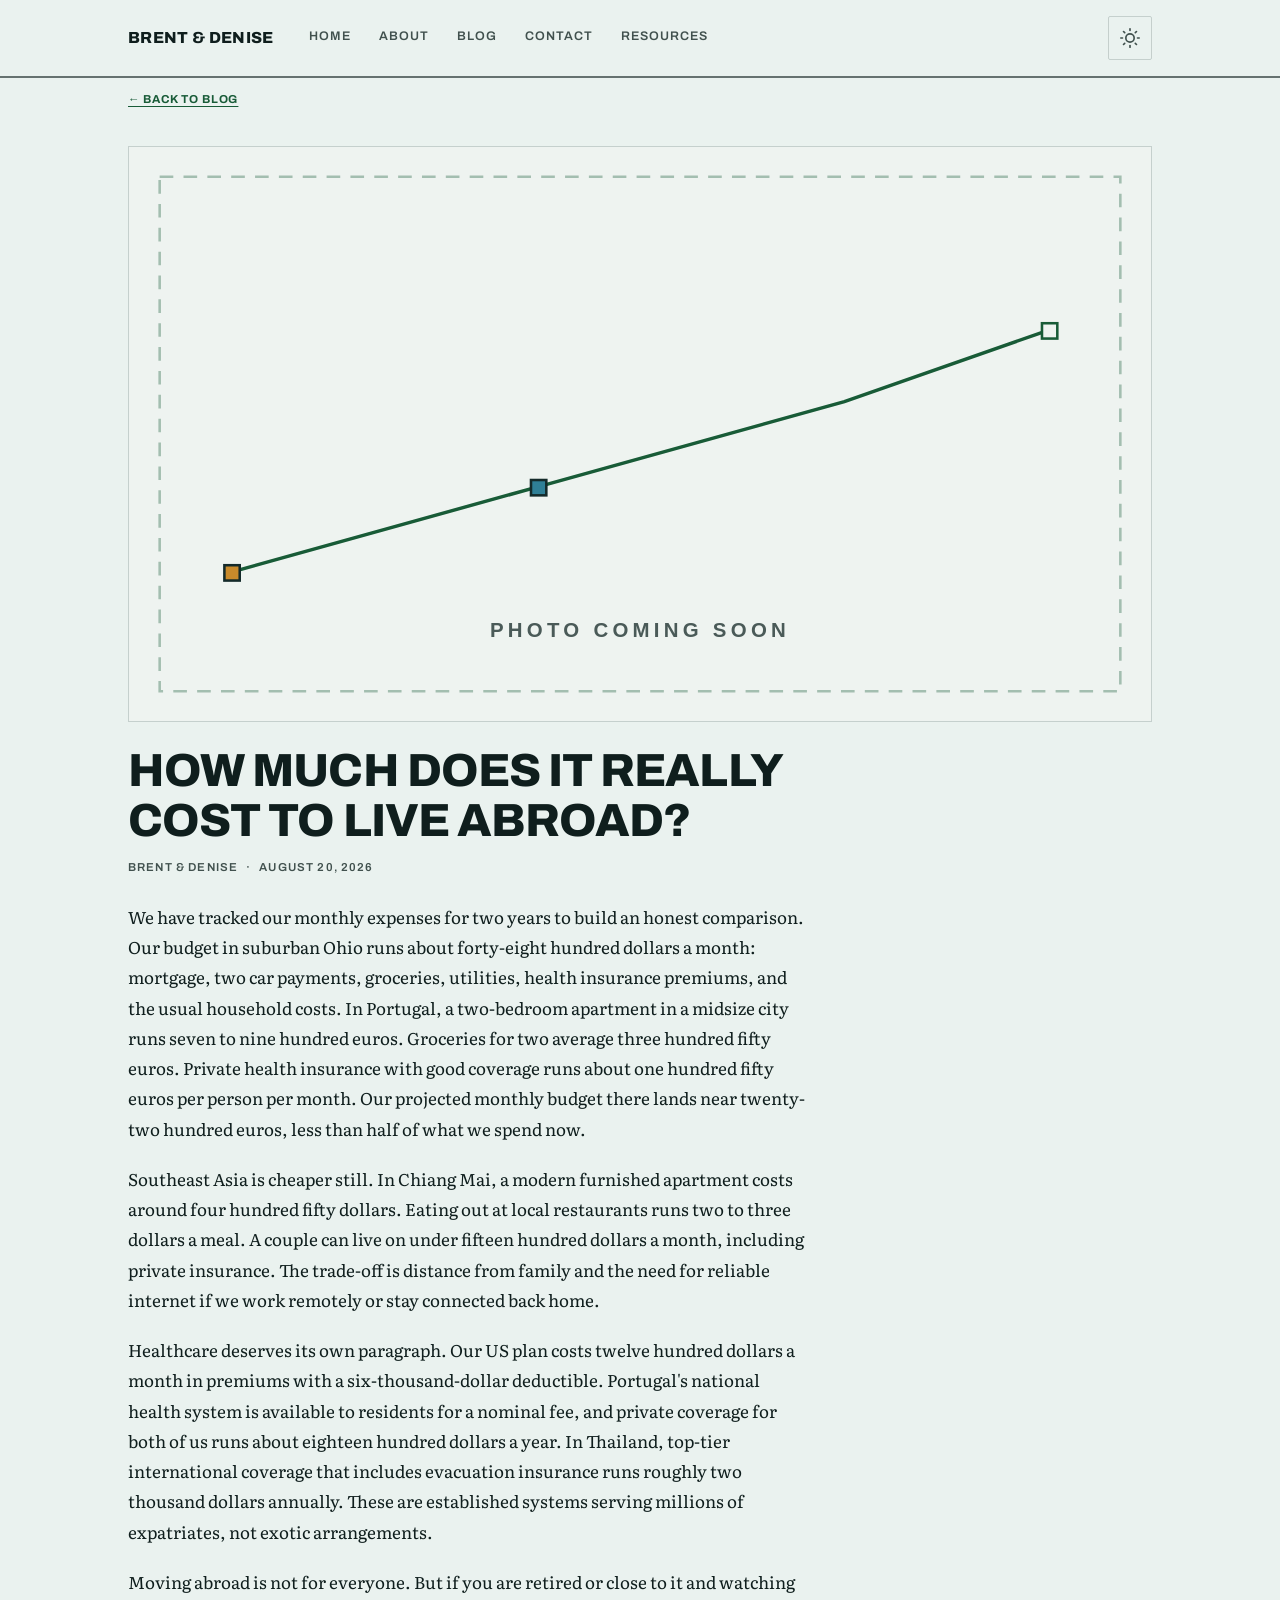
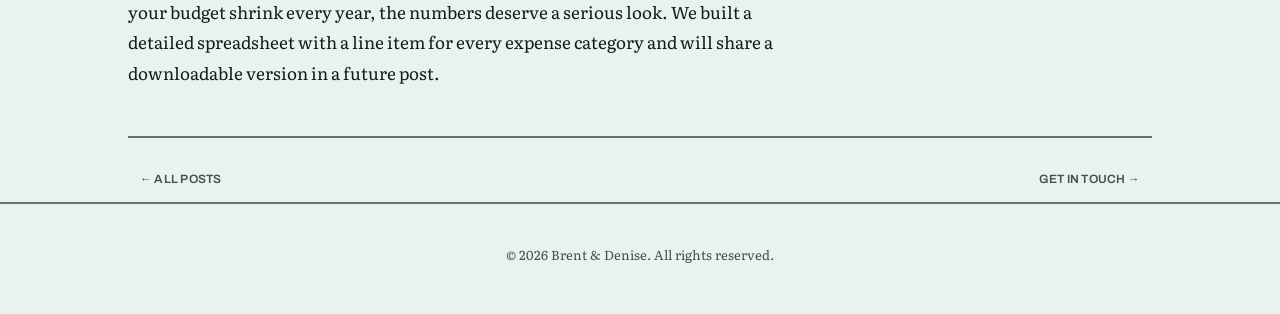
<file: post/cost-of-living-comparison/index.html>
<!DOCTYPE html>
<html lang="en">
<head>
  <meta charset="UTF-8">
  <meta name="viewport" content="width=device-width, initial-scale=1.0">
  <title>How Much Does It Really Cost to Live Abroad? &mdash; Brent &amp; Denise</title>
  <meta name="description" content="We ran the numbers on rent, groceries, utilities, healthcare and dining out. The gap between the US and our shortlisted countries is larger than we expected.">
  <link rel="canonical" href="https://brentanddenise.com/post/cost-of-living-comparison">
  <meta property="og:type" content="article">
  <meta property="og:title" content="How Much Does It Really Cost to Live Abroad?">
  <meta property="og:description" content="We ran the numbers on rent, groceries, utilities, healthcare and dining out. The gap between the US and our shortlisted countries is larger than we expected.">
  <meta property="og:url" content="https://brentanddenise.com/post/cost-of-living-comparison">
  <meta property="og:image" content="https://brentanddenise.com/assets/img/og-image.png">
  <meta property="og:image:width" content="1200">
  <meta property="og:image:height" content="630">
  <meta property="og:image:alt" content="A comparison chart showing monthly expenses in US dollars across different countries">
  <meta property="og:site_name" content="Brent &amp; Denise">
  <meta property="article:published_time" content="2026-08-20T00:00:00Z">
  <meta name="twitter:card" content="summary_large_image">
  <meta name="twitter:title" content="How Much Does It Really Cost to Live Abroad?">
  <meta name="twitter:description" content="We ran the numbers on rent, groceries, utilities, healthcare and dining out. The gap between the US and our shortlisted countries is larger than we expected.">
  <meta name="twitter:image" content="https://brentanddenise.com/assets/img/og-image.png">
  <meta name="twitter:image:alt" content="A comparison chart showing monthly expenses in US dollars across different countries">
  <link rel="alternate" type="application/atom+xml" title="Brent &amp; Denise — Retiring Abroad" href="/feed.xml">
  <link rel="icon" href="/favicon.ico" type="image/svg+xml">
  <script>
    (function () {
      var saved = (document.cookie.match(/(^| )theme=([^;]+)/) || [])[2];
      var theme = saved || (window.matchMedia('(prefers-color-scheme: dark)').matches ? 'dark' : 'light');
      document.documentElement.setAttribute('data-theme', theme);
    })();
  </script>
  <link rel="preload" href="/assets/fonts/archivo-latin.woff2" as="font" type="font/woff2" crossorigin>
  <link rel="preload" href="/assets/fonts/literata-latin.woff2" as="font" type="font/woff2" crossorigin>
  <link rel="stylesheet" href="/assets/css/style.css">
</head>
<body>
  <header>
    <div class="container">
      <a href="/#home" class="site-logo">Brent &amp; Denise</a>
      <nav aria-label="Main navigation">
        <a href="/#home">Home</a>
        <a href="/#about">About</a>
        <a href="/#blog">Blog</a>
        <a href="/#contact">Contact</a>
        <a href="/#resources">Resources</a>
      </nav>
      <button id="theme-toggle" aria-label="Toggle dark mode">
      <svg class="icon-sun" width="20" height="20" viewBox="0 0 24 24" fill="none" stroke="currentColor" stroke-width="2" stroke-linecap="round" stroke-linejoin="round"><circle cx="12" cy="12" r="5"></circle><line x1="12" y1="1" x2="12" y2="3"></line><line x1="12" y1="21" x2="12" y2="23"></line><line x1="4.22" y1="4.22" x2="5.64" y2="5.64"></line><line x1="18.36" y1="18.36" x2="19.78" y2="19.78"></line><line x1="1" y1="12" x2="3" y2="12"></line><line x1="21" y1="12" x2="23" y2="12"></line><line x1="4.22" y1="19.78" x2="5.64" y2="18.36"></line><line x1="18.36" y1="5.64" x2="19.78" y2="4.22"></line></svg>
      <svg class="icon-moon" width="20" height="20" viewBox="0 0 24 24" fill="none" stroke="currentColor" stroke-width="2" stroke-linecap="round" stroke-linejoin="round"><path d="M21 12.79A9 9 0 1 1 11.21 3 7 7 0 0 0 21 12.79z"></path></svg>
    </button>
    </div>
  </header>

  <main class="container">
    <a href="/#blog" class="post-back-link">&#8592; Back to Blog</a>

    <article class="post-full">
      <img src="/assets/img/blog/placeholder.svg" alt="A comparison chart showing monthly expenses in US dollars across different countries" width="1200" height="675">
      <h1>How Much Does It Really Cost to Live Abroad?</h1>
      <div class="post-meta">
        <span>Brent &amp; Denise</span> &middot; <time datetime="2026-08-20">August 20, 2026</time>
      </div>
      <div class="post-content">
<p>We have tracked our monthly expenses for two years to build an honest comparison. Our budget in suburban Ohio runs about forty-eight hundred dollars a month: mortgage, two car payments, groceries, utilities, health insurance premiums, and the usual household costs. In Portugal, a two-bedroom apartment in a midsize city runs seven to nine hundred euros. Groceries for two average three hundred fifty euros. Private health insurance with good coverage runs about one hundred fifty euros per person per month. Our projected monthly budget there lands near twenty-two hundred euros, less than half of what we spend now.</p>
<p>Southeast Asia is cheaper still. In Chiang Mai, a modern furnished apartment costs around four hundred fifty dollars. Eating out at local restaurants runs two to three dollars a meal. A couple can live on under fifteen hundred dollars a month, including private insurance. The trade-off is distance from family and the need for reliable internet if we work remotely or stay connected back home.</p>
<p>Healthcare deserves its own paragraph. Our US plan costs twelve hundred dollars a month in premiums with a six-thousand-dollar deductible. Portugal&#39;s national health system is available to residents for a nominal fee, and private coverage for both of us runs about eighteen hundred dollars a year. In Thailand, top-tier international coverage that includes evacuation insurance runs roughly two thousand dollars annually. These are established systems serving millions of expatriates, not exotic arrangements.</p>
<p>Moving abroad is not for everyone. But if you are retired or close to it and watching your budget shrink every year, the numbers deserve a serious look. We built a detailed spreadsheet with a line item for every expense category and will share a downloadable version in a future post.</p>
      </div>
    </article>

    <nav class="post-nav" aria-label="Post navigation">
      <a href="/#blog" class="post-nav-link">&#8592; All posts</a>
      <a href="/#contact" class="post-nav-link next">Get in touch &#8594;</a>
    </nav>
  </main>

  <footer>
    <div class="container">
      <p>&copy; 2026 Brent &amp; Denise. All rights reserved.</p>
    </div>
  </footer>
  <script>
    (function () {
      var button = document.getElementById('theme-toggle');
      if (!button) return;
      button.addEventListener('click', function () {
        var next = document.documentElement.getAttribute('data-theme') === 'dark' ? 'light' : 'dark';
        document.documentElement.setAttribute('data-theme', next);
        var expires = new Date();
        expires.setTime(expires.getTime() + 365 * 24 * 60 * 60 * 1000);
        document.cookie = 'theme=' + next + ';expires=' + expires.toUTCString() + ';path=/;SameSite=Lax';
      });
    })();
  </script>
</body>
</html>
</file>
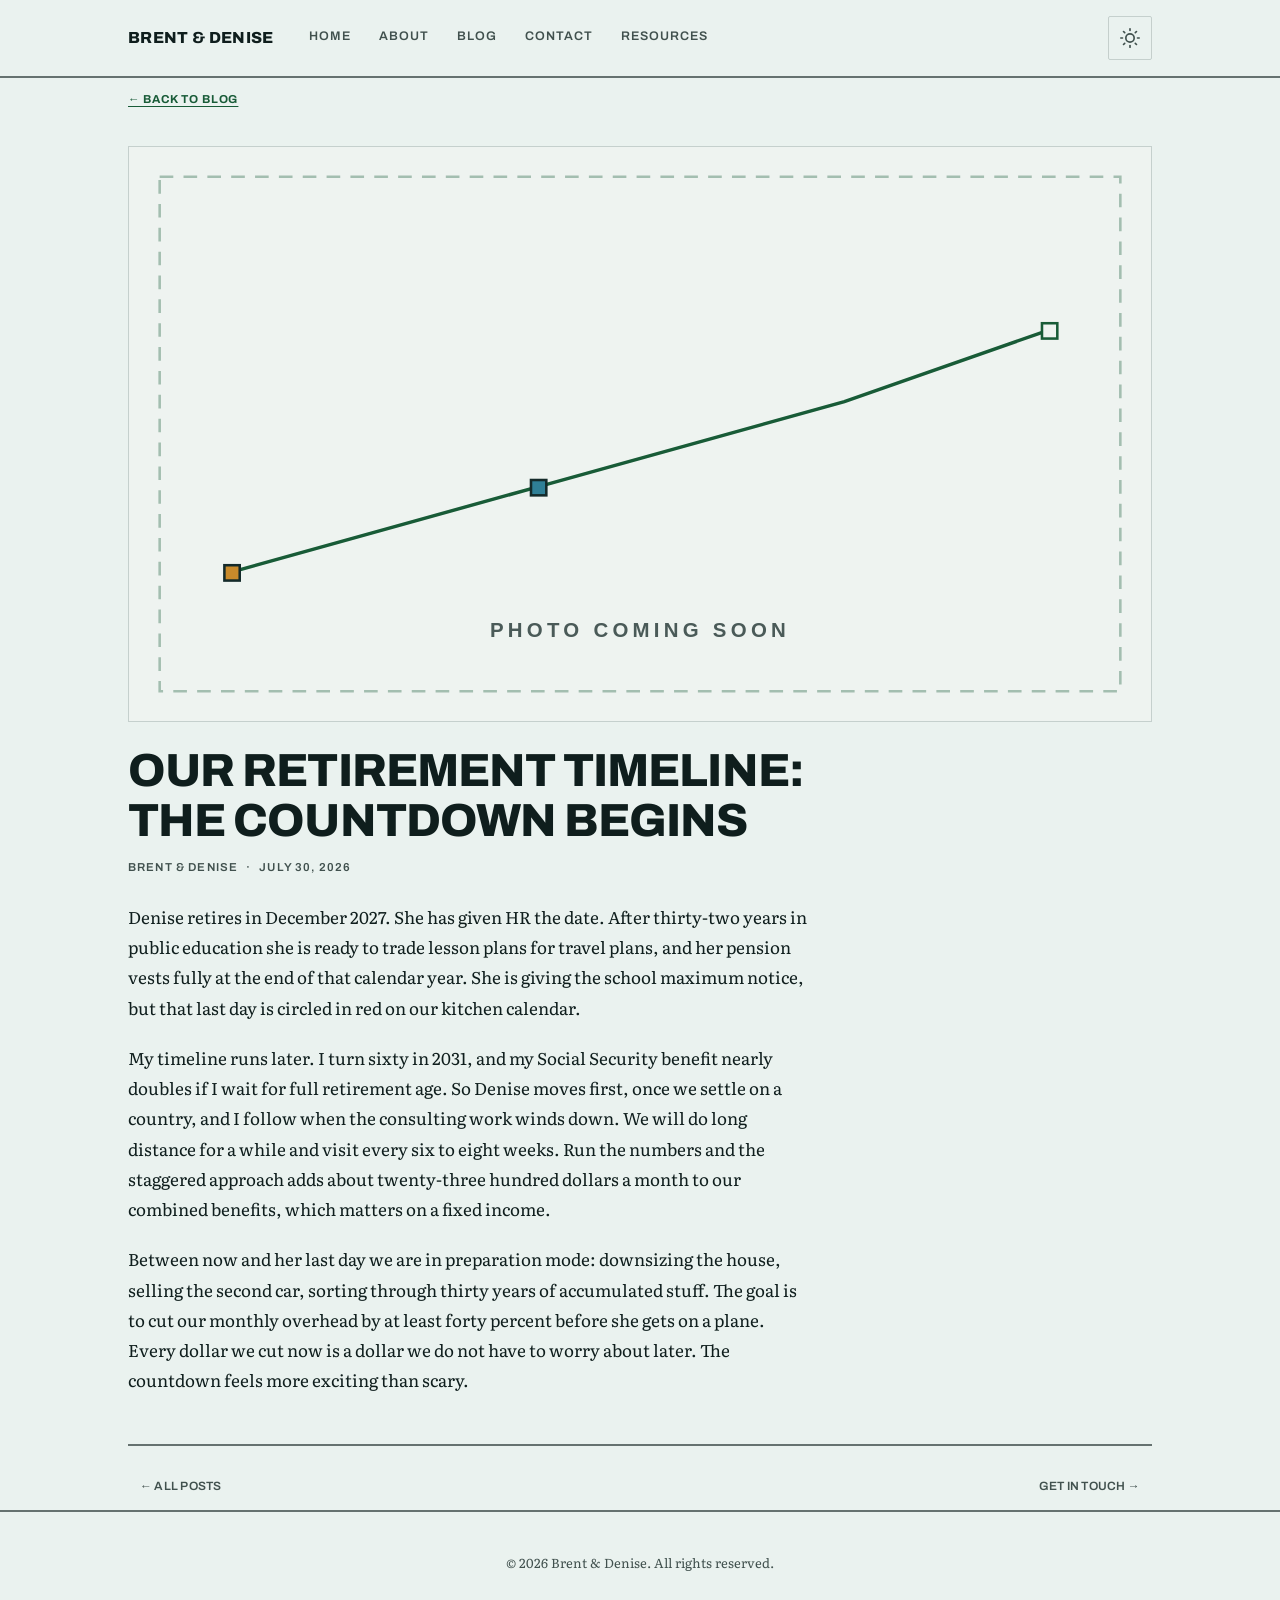
<file: post/our-retirement-timeline/index.html>
<!DOCTYPE html>
<html lang="en">
<head>
  <meta charset="UTF-8">
  <meta name="viewport" content="width=device-width, initial-scale=1.0">
  <title>Our Retirement Timeline: The Countdown Begins &mdash; Brent &amp; Denise</title>
  <meta name="description" content="Denise has a date locked in. Brent is five years behind. Here is the plan that makes two retirements work on one timeline.">
  <link rel="canonical" href="https://brentanddenise.com/post/our-retirement-timeline">
  <meta property="og:type" content="article">
  <meta property="og:title" content="Our Retirement Timeline: The Countdown Begins">
  <meta property="og:description" content="Denise has a date locked in. Brent is five years behind. Here is the plan that makes two retirements work on one timeline.">
  <meta property="og:url" content="https://brentanddenise.com/post/our-retirement-timeline">
  <meta property="og:image" content="https://brentanddenise.com/assets/img/og-image.png">
  <meta property="og:image:width" content="1200">
  <meta property="og:image:height" content="630">
  <meta property="og:image:alt" content="A calendar with dates circled and a plane icon marking December 2027">
  <meta property="og:site_name" content="Brent &amp; Denise">
  <meta property="article:published_time" content="2026-07-30T00:00:00Z">
  <meta name="twitter:card" content="summary_large_image">
  <meta name="twitter:title" content="Our Retirement Timeline: The Countdown Begins">
  <meta name="twitter:description" content="Denise has a date locked in. Brent is five years behind. Here is the plan that makes two retirements work on one timeline.">
  <meta name="twitter:image" content="https://brentanddenise.com/assets/img/og-image.png">
  <meta name="twitter:image:alt" content="A calendar with dates circled and a plane icon marking December 2027">
  <link rel="alternate" type="application/atom+xml" title="Brent &amp; Denise — Retiring Abroad" href="/feed.xml">
  <link rel="icon" href="/favicon.ico" type="image/svg+xml">
  <script>
    (function () {
      var saved = (document.cookie.match(/(^| )theme=([^;]+)/) || [])[2];
      var theme = saved || (window.matchMedia('(prefers-color-scheme: dark)').matches ? 'dark' : 'light');
      document.documentElement.setAttribute('data-theme', theme);
    })();
  </script>
  <link rel="preload" href="/assets/fonts/archivo-latin.woff2" as="font" type="font/woff2" crossorigin>
  <link rel="preload" href="/assets/fonts/literata-latin.woff2" as="font" type="font/woff2" crossorigin>
  <link rel="stylesheet" href="/assets/css/style.css">
</head>
<body>
  <header>
    <div class="container">
      <a href="/#home" class="site-logo">Brent &amp; Denise</a>
      <nav aria-label="Main navigation">
        <a href="/#home">Home</a>
        <a href="/#about">About</a>
        <a href="/#blog">Blog</a>
        <a href="/#contact">Contact</a>
        <a href="/#resources">Resources</a>
      </nav>
      <button id="theme-toggle" aria-label="Toggle dark mode">
      <svg class="icon-sun" width="20" height="20" viewBox="0 0 24 24" fill="none" stroke="currentColor" stroke-width="2" stroke-linecap="round" stroke-linejoin="round"><circle cx="12" cy="12" r="5"></circle><line x1="12" y1="1" x2="12" y2="3"></line><line x1="12" y1="21" x2="12" y2="23"></line><line x1="4.22" y1="4.22" x2="5.64" y2="5.64"></line><line x1="18.36" y1="18.36" x2="19.78" y2="19.78"></line><line x1="1" y1="12" x2="3" y2="12"></line><line x1="21" y1="12" x2="23" y2="12"></line><line x1="4.22" y1="19.78" x2="5.64" y2="18.36"></line><line x1="18.36" y1="5.64" x2="19.78" y2="4.22"></line></svg>
      <svg class="icon-moon" width="20" height="20" viewBox="0 0 24 24" fill="none" stroke="currentColor" stroke-width="2" stroke-linecap="round" stroke-linejoin="round"><path d="M21 12.79A9 9 0 1 1 11.21 3 7 7 0 0 0 21 12.79z"></path></svg>
    </button>
    </div>
  </header>

  <main class="container">
    <a href="/#blog" class="post-back-link">&#8592; Back to Blog</a>

    <article class="post-full">
      <img src="/assets/img/blog/placeholder.svg" alt="A calendar with dates circled and a plane icon marking December 2027" width="1200" height="675">
      <h1>Our Retirement Timeline: The Countdown Begins</h1>
      <div class="post-meta">
        <span>Brent &amp; Denise</span> &middot; <time datetime="2026-07-30">July 30, 2026</time>
      </div>
      <div class="post-content">
<p>Denise retires in December 2027. She has given HR the date. After thirty-two years in public education she is ready to trade lesson plans for travel plans, and her pension vests fully at the end of that calendar year. She is giving the school maximum notice, but that last day is circled in red on our kitchen calendar.</p>
<p>My timeline runs later. I turn sixty in 2031, and my Social Security benefit nearly doubles if I wait for full retirement age. So Denise moves first, once we settle on a country, and I follow when the consulting work winds down. We will do long distance for a while and visit every six to eight weeks. Run the numbers and the staggered approach adds about twenty-three hundred dollars a month to our combined benefits, which matters on a fixed income.</p>
<p>Between now and her last day we are in preparation mode: downsizing the house, selling the second car, sorting through thirty years of accumulated stuff. The goal is to cut our monthly overhead by at least forty percent before she gets on a plane. Every dollar we cut now is a dollar we do not have to worry about later. The countdown feels more exciting than scary.</p>
      </div>
    </article>

    <nav class="post-nav" aria-label="Post navigation">
      <a href="/#blog" class="post-nav-link">&#8592; All posts</a>
      <a href="/#contact" class="post-nav-link next">Get in touch &#8594;</a>
    </nav>
  </main>

  <footer>
    <div class="container">
      <p>&copy; 2026 Brent &amp; Denise. All rights reserved.</p>
    </div>
  </footer>
  <script>
    (function () {
      var button = document.getElementById('theme-toggle');
      if (!button) return;
      button.addEventListener('click', function () {
        var next = document.documentElement.getAttribute('data-theme') === 'dark' ? 'light' : 'dark';
        document.documentElement.setAttribute('data-theme', next);
        var expires = new Date();
        expires.setTime(expires.getTime() + 365 * 24 * 60 * 60 * 1000);
        document.cookie = 'theme=' + next + ';expires=' + expires.toUTCString() + ';path=/;SameSite=Lax';
      });
    })();
  </script>
</body>
</html>
</file>
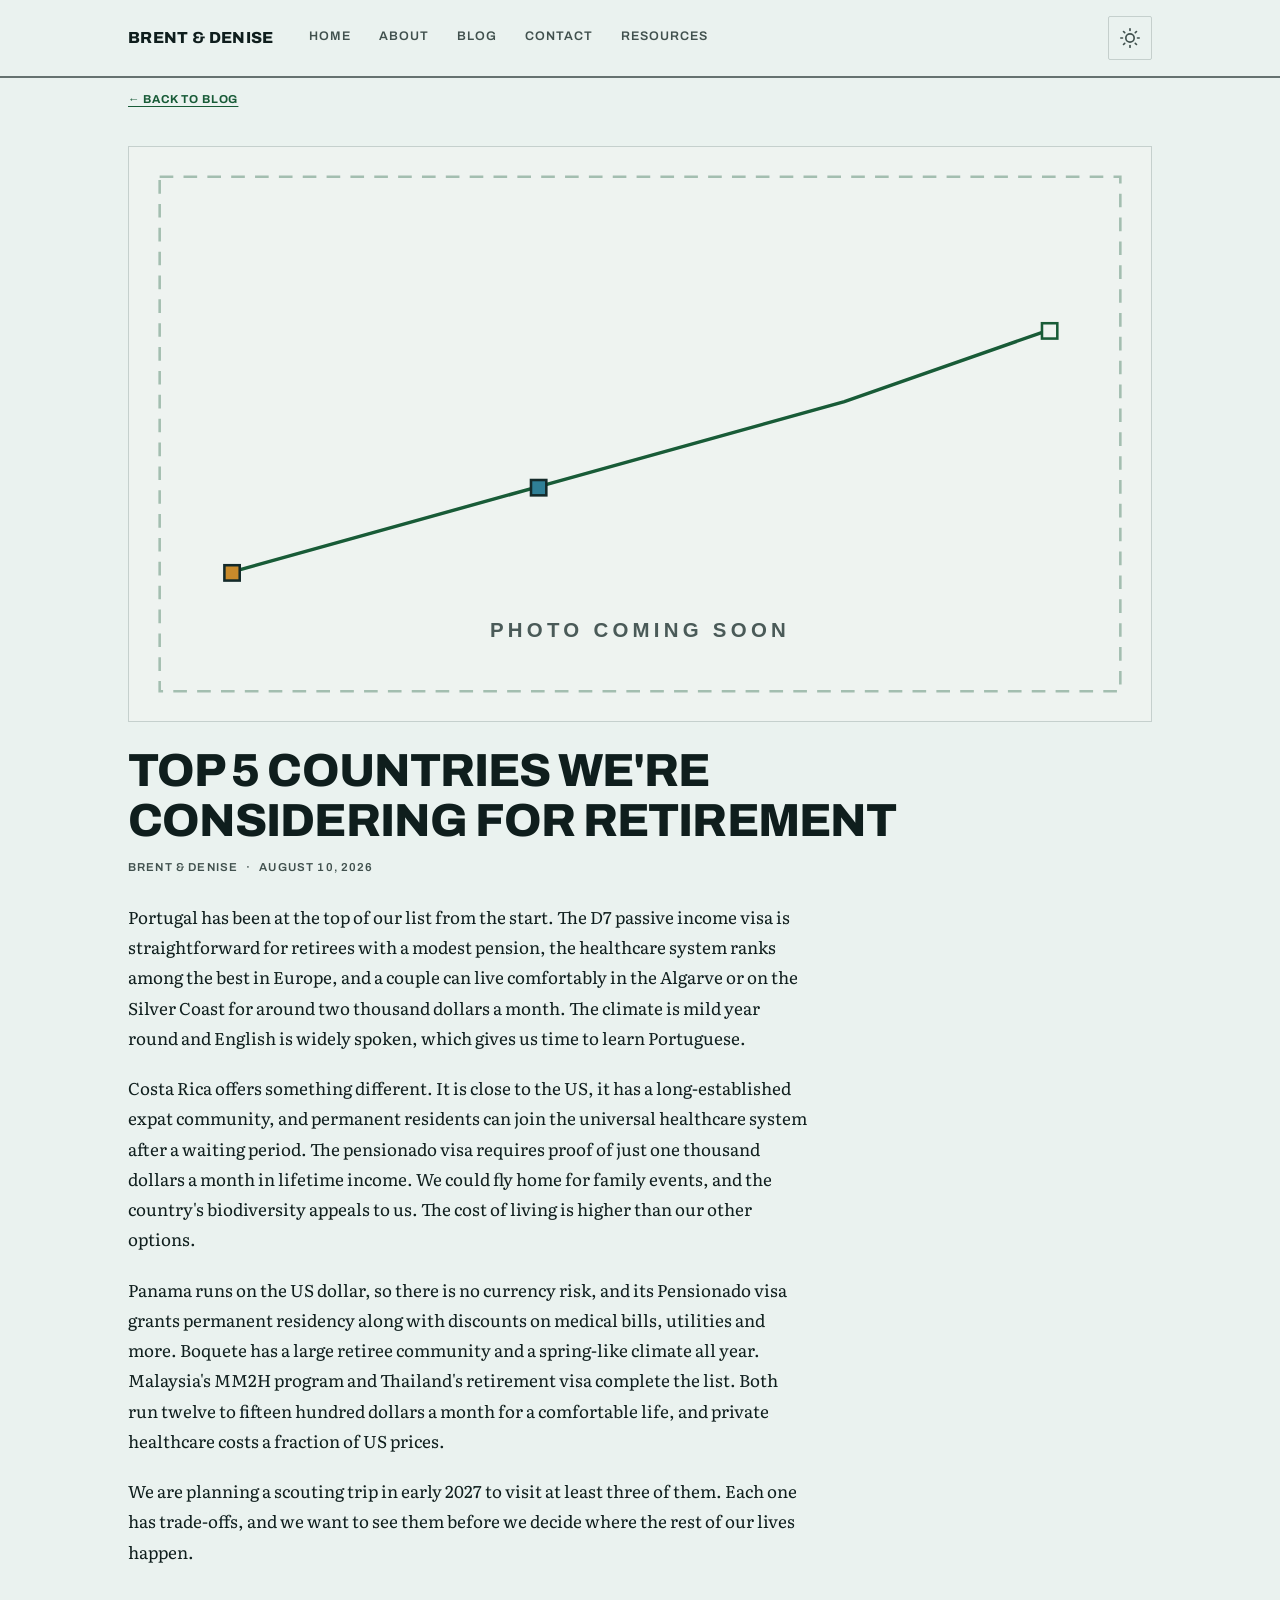
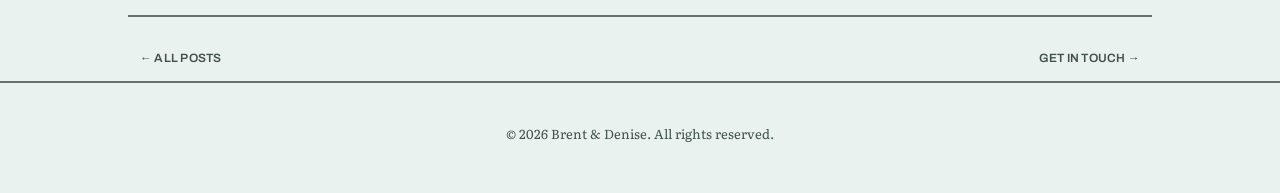
<file: post/top-5-countries-retirement/index.html>
<!DOCTYPE html>
<html lang="en">
<head>
  <meta charset="UTF-8">
  <meta name="viewport" content="width=device-width, initial-scale=1.0">
  <title>Top 5 Countries We&#39;re Considering for Retirement &mdash; Brent &amp; Denise</title>
  <meta name="description" content="Five countries check our boxes: affordable healthcare, a reasonable cost of living, safety, and a visa path built for retirees. Here is the shortlist and what each one costs.">
  <link rel="canonical" href="https://brentanddenise.com/post/top-5-countries-retirement">
  <meta property="og:type" content="article">
  <meta property="og:title" content="Top 5 Countries We&#39;re Considering for Retirement">
  <meta property="og:description" content="Five countries check our boxes: affordable healthcare, a reasonable cost of living, safety, and a visa path built for retirees. Here is the shortlist and what each one costs.">
  <meta property="og:url" content="https://brentanddenise.com/post/top-5-countries-retirement">
  <meta property="og:image" content="https://brentanddenise.com/assets/img/og-image.png">
  <meta property="og:image:width" content="1200">
  <meta property="og:image:height" content="630">
  <meta property="og:image:alt" content="A world map with five highlighted regions: Western Europe, Central America, Southeast Asia, and Southern Europe">
  <meta property="og:site_name" content="Brent &amp; Denise">
  <meta property="article:published_time" content="2026-08-10T00:00:00Z">
  <meta name="twitter:card" content="summary_large_image">
  <meta name="twitter:title" content="Top 5 Countries We&#39;re Considering for Retirement">
  <meta name="twitter:description" content="Five countries check our boxes: affordable healthcare, a reasonable cost of living, safety, and a visa path built for retirees. Here is the shortlist and what each one costs.">
  <meta name="twitter:image" content="https://brentanddenise.com/assets/img/og-image.png">
  <meta name="twitter:image:alt" content="A world map with five highlighted regions: Western Europe, Central America, Southeast Asia, and Southern Europe">
  <link rel="alternate" type="application/atom+xml" title="Brent &amp; Denise — Retiring Abroad" href="/feed.xml">
  <link rel="icon" href="/favicon.ico" type="image/svg+xml">
  <script>
    (function () {
      var saved = (document.cookie.match(/(^| )theme=([^;]+)/) || [])[2];
      var theme = saved || (window.matchMedia('(prefers-color-scheme: dark)').matches ? 'dark' : 'light');
      document.documentElement.setAttribute('data-theme', theme);
    })();
  </script>
  <link rel="preload" href="/assets/fonts/archivo-latin.woff2" as="font" type="font/woff2" crossorigin>
  <link rel="preload" href="/assets/fonts/literata-latin.woff2" as="font" type="font/woff2" crossorigin>
  <link rel="stylesheet" href="/assets/css/style.css">
</head>
<body>
  <header>
    <div class="container">
      <a href="/#home" class="site-logo">Brent &amp; Denise</a>
      <nav aria-label="Main navigation">
        <a href="/#home">Home</a>
        <a href="/#about">About</a>
        <a href="/#blog">Blog</a>
        <a href="/#contact">Contact</a>
        <a href="/#resources">Resources</a>
      </nav>
      <button id="theme-toggle" aria-label="Toggle dark mode">
      <svg class="icon-sun" width="20" height="20" viewBox="0 0 24 24" fill="none" stroke="currentColor" stroke-width="2" stroke-linecap="round" stroke-linejoin="round"><circle cx="12" cy="12" r="5"></circle><line x1="12" y1="1" x2="12" y2="3"></line><line x1="12" y1="21" x2="12" y2="23"></line><line x1="4.22" y1="4.22" x2="5.64" y2="5.64"></line><line x1="18.36" y1="18.36" x2="19.78" y2="19.78"></line><line x1="1" y1="12" x2="3" y2="12"></line><line x1="21" y1="12" x2="23" y2="12"></line><line x1="4.22" y1="19.78" x2="5.64" y2="18.36"></line><line x1="18.36" y1="5.64" x2="19.78" y2="4.22"></line></svg>
      <svg class="icon-moon" width="20" height="20" viewBox="0 0 24 24" fill="none" stroke="currentColor" stroke-width="2" stroke-linecap="round" stroke-linejoin="round"><path d="M21 12.79A9 9 0 1 1 11.21 3 7 7 0 0 0 21 12.79z"></path></svg>
    </button>
    </div>
  </header>

  <main class="container">
    <a href="/#blog" class="post-back-link">&#8592; Back to Blog</a>

    <article class="post-full">
      <img src="/assets/img/blog/placeholder.svg" alt="A world map with five highlighted regions: Western Europe, Central America, Southeast Asia, and Southern Europe" width="1200" height="675">
      <h1>Top 5 Countries We&#39;re Considering for Retirement</h1>
      <div class="post-meta">
        <span>Brent &amp; Denise</span> &middot; <time datetime="2026-08-10">August 10, 2026</time>
      </div>
      <div class="post-content">
<p>Portugal has been at the top of our list from the start. The D7 passive income visa is straightforward for retirees with a modest pension, the healthcare system ranks among the best in Europe, and a couple can live comfortably in the Algarve or on the Silver Coast for around two thousand dollars a month. The climate is mild year round and English is widely spoken, which gives us time to learn Portuguese.</p>
<p>Costa Rica offers something different. It is close to the US, it has a long-established expat community, and permanent residents can join the universal healthcare system after a waiting period. The pensionado visa requires proof of just one thousand dollars a month in lifetime income. We could fly home for family events, and the country&#39;s biodiversity appeals to us. The cost of living is higher than our other options.</p>
<p>Panama runs on the US dollar, so there is no currency risk, and its Pensionado visa grants permanent residency along with discounts on medical bills, utilities and more. Boquete has a large retiree community and a spring-like climate all year. Malaysia&#39;s MM2H program and Thailand&#39;s retirement visa complete the list. Both run twelve to fifteen hundred dollars a month for a comfortable life, and private healthcare costs a fraction of US prices.</p>
<p>We are planning a scouting trip in early 2027 to visit at least three of them. Each one has trade-offs, and we want to see them before we decide where the rest of our lives happen.</p>
      </div>
    </article>

    <nav class="post-nav" aria-label="Post navigation">
      <a href="/#blog" class="post-nav-link">&#8592; All posts</a>
      <a href="/#contact" class="post-nav-link next">Get in touch &#8594;</a>
    </nav>
  </main>

  <footer>
    <div class="container">
      <p>&copy; 2026 Brent &amp; Denise. All rights reserved.</p>
    </div>
  </footer>
  <script>
    (function () {
      var button = document.getElementById('theme-toggle');
      if (!button) return;
      button.addEventListener('click', function () {
        var next = document.documentElement.getAttribute('data-theme') === 'dark' ? 'light' : 'dark';
        document.documentElement.setAttribute('data-theme', next);
        var expires = new Date();
        expires.setTime(expires.getTime() + 365 * 24 * 60 * 60 * 1000);
        document.cookie = 'theme=' + next + ';expires=' + expires.toUTCString() + ';path=/;SameSite=Lax';
      });
    })();
  </script>
</body>
</html>
</file>
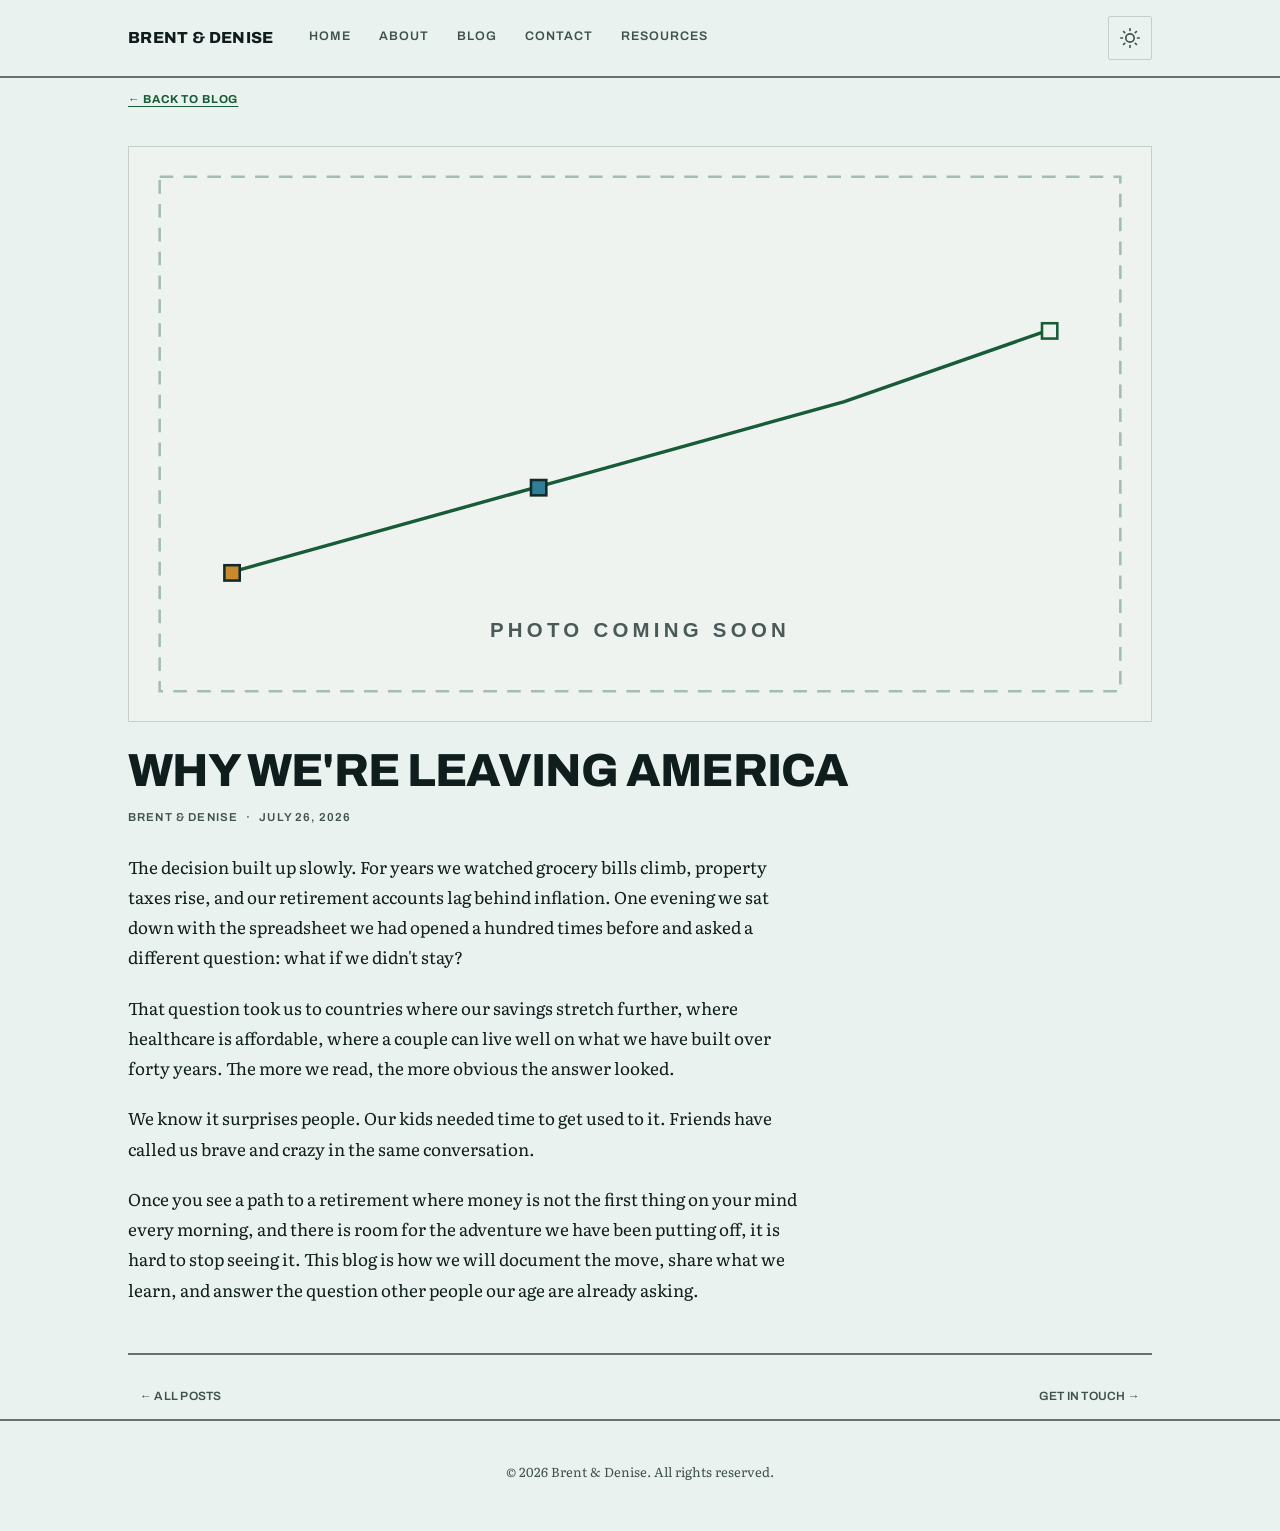
<file: post/why-we-are-leaving-america/index.html>
<!DOCTYPE html>
<html lang="en">
<head>
  <meta charset="UTF-8">
  <meta name="viewport" content="width=device-width, initial-scale=1.0">
  <title>Why We&#39;re Leaving America &mdash; Brent &amp; Denise</title>
  <meta name="description" content="We spent years watching our savings buy less each year. Here is the evening we finally asked whether we had to stay, and what we decided.">
  <link rel="canonical" href="https://brentanddenise.com/post/why-we-are-leaving-america">
  <meta property="og:type" content="article">
  <meta property="og:title" content="Why We&#39;re Leaving America">
  <meta property="og:description" content="We spent years watching our savings buy less each year. Here is the evening we finally asked whether we had to stay, and what we decided.">
  <meta property="og:url" content="https://brentanddenise.com/post/why-we-are-leaving-america">
  <meta property="og:image" content="https://brentanddenise.com/assets/img/og-image.png">
  <meta property="og:image:width" content="1200">
  <meta property="og:image:height" content="630">
  <meta property="og:image:alt" content="A map showing the US and potential destination countries with pins marking Costa Rica, Portugal, and Thailand">
  <meta property="og:site_name" content="Brent &amp; Denise">
  <meta property="article:published_time" content="2026-07-26T00:00:00Z">
  <meta name="twitter:card" content="summary_large_image">
  <meta name="twitter:title" content="Why We&#39;re Leaving America">
  <meta name="twitter:description" content="We spent years watching our savings buy less each year. Here is the evening we finally asked whether we had to stay, and what we decided.">
  <meta name="twitter:image" content="https://brentanddenise.com/assets/img/og-image.png">
  <meta name="twitter:image:alt" content="A map showing the US and potential destination countries with pins marking Costa Rica, Portugal, and Thailand">
  <link rel="alternate" type="application/atom+xml" title="Brent &amp; Denise — Retiring Abroad" href="/feed.xml">
  <link rel="icon" href="/favicon.ico" type="image/svg+xml">
  <script>
    (function () {
      var saved = (document.cookie.match(/(^| )theme=([^;]+)/) || [])[2];
      var theme = saved || (window.matchMedia('(prefers-color-scheme: dark)').matches ? 'dark' : 'light');
      document.documentElement.setAttribute('data-theme', theme);
    })();
  </script>
  <link rel="preload" href="/assets/fonts/archivo-latin.woff2" as="font" type="font/woff2" crossorigin>
  <link rel="preload" href="/assets/fonts/literata-latin.woff2" as="font" type="font/woff2" crossorigin>
  <link rel="stylesheet" href="/assets/css/style.css">
</head>
<body>
  <header>
    <div class="container">
      <a href="/#home" class="site-logo">Brent &amp; Denise</a>
      <nav aria-label="Main navigation">
        <a href="/#home">Home</a>
        <a href="/#about">About</a>
        <a href="/#blog">Blog</a>
        <a href="/#contact">Contact</a>
        <a href="/#resources">Resources</a>
      </nav>
      <button id="theme-toggle" aria-label="Toggle dark mode">
      <svg class="icon-sun" width="20" height="20" viewBox="0 0 24 24" fill="none" stroke="currentColor" stroke-width="2" stroke-linecap="round" stroke-linejoin="round"><circle cx="12" cy="12" r="5"></circle><line x1="12" y1="1" x2="12" y2="3"></line><line x1="12" y1="21" x2="12" y2="23"></line><line x1="4.22" y1="4.22" x2="5.64" y2="5.64"></line><line x1="18.36" y1="18.36" x2="19.78" y2="19.78"></line><line x1="1" y1="12" x2="3" y2="12"></line><line x1="21" y1="12" x2="23" y2="12"></line><line x1="4.22" y1="19.78" x2="5.64" y2="18.36"></line><line x1="18.36" y1="5.64" x2="19.78" y2="4.22"></line></svg>
      <svg class="icon-moon" width="20" height="20" viewBox="0 0 24 24" fill="none" stroke="currentColor" stroke-width="2" stroke-linecap="round" stroke-linejoin="round"><path d="M21 12.79A9 9 0 1 1 11.21 3 7 7 0 0 0 21 12.79z"></path></svg>
    </button>
    </div>
  </header>

  <main class="container">
    <a href="/#blog" class="post-back-link">&#8592; Back to Blog</a>

    <article class="post-full">
      <img src="/assets/img/blog/placeholder.svg" alt="A map showing the US and potential destination countries with pins marking Costa Rica, Portugal, and Thailand" width="1200" height="675">
      <h1>Why We&#39;re Leaving America</h1>
      <div class="post-meta">
        <span>Brent &amp; Denise</span> &middot; <time datetime="2026-07-26">July 26, 2026</time>
      </div>
      <div class="post-content">
<p>The decision built up slowly. For years we watched grocery bills climb, property taxes rise, and our retirement accounts lag behind inflation. One evening we sat down with the spreadsheet we had opened a hundred times before and asked a different question: what if we didn&#39;t stay?</p>
<p>That question took us to countries where our savings stretch further, where healthcare is affordable, where a couple can live well on what we have built over forty years. The more we read, the more obvious the answer looked.</p>
<p>We know it surprises people. Our kids needed time to get used to it. Friends have called us brave and crazy in the same conversation.</p>
<p>Once you see a path to a retirement where money is not the first thing on your mind every morning, and there is room for the adventure we have been putting off, it is hard to stop seeing it. This blog is how we will document the move, share what we learn, and answer the question other people our age are already asking.</p>
      </div>
    </article>

    <nav class="post-nav" aria-label="Post navigation">
      <a href="/#blog" class="post-nav-link">&#8592; All posts</a>
      <a href="/#contact" class="post-nav-link next">Get in touch &#8594;</a>
    </nav>
  </main>

  <footer>
    <div class="container">
      <p>&copy; 2026 Brent &amp; Denise. All rights reserved.</p>
    </div>
  </footer>
  <script>
    (function () {
      var button = document.getElementById('theme-toggle');
      if (!button) return;
      button.addEventListener('click', function () {
        var next = document.documentElement.getAttribute('data-theme') === 'dark' ? 'light' : 'dark';
        document.documentElement.setAttribute('data-theme', next);
        var expires = new Date();
        expires.setTime(expires.getTime() + 365 * 24 * 60 * 60 * 1000);
        document.cookie = 'theme=' + next + ';expires=' + expires.toUTCString() + ';path=/;SameSite=Lax';
      });
    })();
  </script>
</body>
</html>
</file>
<file: assets/css/style.css>
/* ==========================================================================
   Brent & Denise — Retiring Abroad
   Field-guide system: cool mist ground, canopy green accent, expedition caps,
   reading serif. One stylesheet, no inline page styles.
   ========================================================================== */

@font-face {
  font-family: "Archivo";
  src: url("/assets/fonts/archivo-latin.woff2") format("woff2");
  font-weight: 400 900;
  font-style: normal;
  font-display: swap;
}

@font-face {
  font-family: "Literata";
  src: url("/assets/fonts/literata-latin.woff2") format("woff2");
  font-weight: 300 700;
  font-style: normal;
  font-display: swap;
}

*,
*::before,
*::after {
  box-sizing: border-box;
}

:root {
  --color-bg: oklch(0.955 0.010 170);
  --color-surface: oklch(0.988 0.004 170);
  --color-surface-alt: oklch(0.972 0.008 170);
  --color-text: oklch(0.22 0.02 190);
  --color-text-secondary: oklch(0.42 0.02 185);
  --color-accent: oklch(0.42 0.09 155);
  --color-accent-strong: oklch(0.32 0.08 155);
  --color-reef: oklch(0.55 0.10 210);
  --color-sun: oklch(0.72 0.13 75);
  --color-border: oklch(0.55 0.02 185 / 0.28);
  --color-border-strong: oklch(0.22 0.02 190 / 0.6);
  --color-focus-ring: oklch(0.42 0.09 155 / 0.5);

  --font-display: "Archivo", "Helvetica Neue", Arial, sans-serif;
  --font-body: "Literata", Georgia, "Times New Roman", serif;
  --font-label: "Archivo", "Helvetica Neue", Arial, sans-serif;

  --text-xs: 0.75rem;
  --text-sm: 0.8125rem;
  --text-base: clamp(1rem, 0.96rem + 0.2vw, 1.0625rem);
  --text-lg: clamp(1.125rem, 1.05rem + 0.35vw, 1.25rem);
  --text-xl: clamp(1.375rem, 1.2rem + 0.7vw, 1.75rem);
  --text-display: clamp(2.25rem, 1.5rem + 3.4vw, 3.6rem);

  --space-1: 4px;
  --space-2: 8px;
  --space-3: 12px;
  --space-4: 16px;
  --space-5: 20px;
  --space-6: 24px;
  --space-7: 28px;
  --space-8: 32px;
  --space-10: 40px;
  --space-12: 48px;
  --space-14: 56px;
  --space-16: 64px;
  --space-20: 80px;
  --space-24: 96px;

  --rule: 1px;
  --radius-sm: 2px;
  --radius-md: 4px;
}

[data-theme="dark"] {
  --color-bg: oklch(0.17 0.012 190);
  --color-surface: oklch(0.22 0.015 190);
  --color-surface-alt: oklch(0.25 0.016 190);
  --color-text: oklch(0.94 0.008 160);
  --color-text-secondary: oklch(0.70 0.015 180);
  --color-accent: oklch(0.78 0.12 155);
  --color-accent-strong: oklch(0.86 0.12 155);
  --color-reef: oklch(0.72 0.10 210);
  --color-sun: oklch(0.82 0.12 80);
  --color-border: oklch(0.80 0.02 180 / 0.24);
  --color-border-strong: oklch(0.94 0.008 160 / 0.55);
  --color-focus-ring: oklch(0.78 0.12 155 / 0.55);
}

html {
  -webkit-text-size-adjust: 100%;
  text-size-adjust: 100%;
  scrollbar-color: var(--color-border-strong) var(--color-bg);
}

body {
  margin: 0;
  padding: 0;
  background-color: var(--color-bg);
  color: var(--color-text);
  font-family: var(--font-body);
  font-size: var(--text-base);
  line-height: 1.7;
  transition: color 200ms ease, background-color 200ms ease;
}

::selection {
  background: var(--color-accent);
  color: var(--color-bg);
}

:focus-visible {
  outline: 2px solid var(--color-focus-ring);
  outline-offset: 2px;
}

[hidden] {
  display: none !important;
}

img {
  display: block;
  max-width: 100%;
  height: auto;
}

a {
  color: var(--color-accent);
  text-decoration: underline;
  text-decoration-thickness: 1px;
  text-underline-offset: 3px;
}

/* Hover treatment is scoped to reading links. A global a:hover color would
   also recolor filled buttons whose text sits on the accent fill. */
a:hover {
  text-decoration-thickness: 2px;
}

.post-content a:hover,
.resource-list a:hover,
.instagram-link:hover,
.post-back-link:hover {
  color: var(--color-accent-strong);
}

h1,
h2,
h3,
h4,
h5,
h6 {
  margin: 0 0 var(--space-4);
  color: var(--color-text);
  font-family: var(--font-display);
  font-weight: 800;
  line-height: 1.08;
  letter-spacing: -0.015em;
  text-wrap: balance;
}

h1 {
  font-size: var(--text-display);
  text-transform: uppercase;
  letter-spacing: -0.02em;
}

h2 {
  font-size: var(--text-xl);
}

h3 {
  font-size: var(--text-lg);
  font-weight: 700;
}

h4 {
  font-size: var(--text-base);
  font-weight: 700;
}

p {
  margin: 0 0 var(--space-4);
}

.container {
  width: 100%;
  max-width: 1120px;
  margin: 0 auto;
  padding-left: var(--space-5);
  padding-right: var(--space-5);
}

.sr-only {
  position: absolute;
  width: 1px;
  height: 1px;
  padding: 0;
  margin: -1px;
  overflow: hidden;
  clip: rect(0, 0, 0, 0);
  white-space: nowrap;
  border: 0;
}

.skip-link {
  position: absolute;
  left: var(--space-4);
  top: -160px;
  z-index: 20;
  padding: var(--space-2) var(--space-4);
  background: var(--color-accent);
  color: var(--color-bg);
  border-radius: var(--radius-sm);
  font-family: var(--font-label);
  font-size: var(--text-sm);
  font-weight: 600;
  text-decoration: none;
}

.skip-link:focus {
  top: var(--space-4);
}

/* ── Header ─────────────────────────────────────────────────────────────── */

header {
  border-bottom: 2px solid var(--color-border-strong);
}

header .container {
  display: flex;
  flex-wrap: wrap;
  align-items: center;
  gap: var(--space-3) var(--space-6);
  padding-top: var(--space-4);
  padding-bottom: var(--space-4);
}

.site-logo {
  color: var(--color-text);
  font-family: var(--font-display);
  font-size: 1rem;
  font-weight: 800;
  letter-spacing: 0.02em;
  text-decoration: none;
  text-transform: uppercase;
  white-space: nowrap;
  display: inline-flex;
  align-items: center;
  min-height: 44px;
}

.site-logo:hover {
  color: var(--color-accent);
}

nav {
  display: flex;
  flex-wrap: wrap;
  gap: var(--space-1);
}

nav a {
  display: inline-flex;
  align-items: center;
  justify-content: center;
  min-height: 44px;
  padding: 0 var(--space-3);
  border-bottom: 2px solid transparent;
  color: var(--color-text-secondary);
  font-family: var(--font-label);
  font-size: 0.78rem;
  font-weight: 600;
  letter-spacing: 0.08em;
  text-decoration: none;
  text-transform: uppercase;
  transition: color 120ms ease, border-color 120ms ease;
}

nav a:hover {
  color: var(--color-text);
}

nav a[aria-current="page"] {
  border-bottom-color: var(--color-accent);
  color: var(--color-text);
}

.header-social {
  display: flex;
  align-items: center;
  gap: var(--space-1);
  margin-left: auto;
}

.header-social a {
  display: inline-flex;
  align-items: center;
  justify-content: center;
  min-width: 44px;
  min-height: 44px;
  color: var(--color-text-secondary);
  border-radius: var(--radius-sm);
  text-decoration: none;
  transition: color 120ms ease, background-color 120ms ease;
}

.header-social a:hover {
  color: var(--color-text);
  background-color: var(--color-surface);
}

#theme-toggle {
  display: inline-flex;
  align-items: center;
  justify-content: center;
  min-width: 44px;
  min-height: 44px;
  padding: 0;
  background: transparent;
  border: var(--rule) solid var(--color-border);
  border-radius: var(--radius-sm);
  color: var(--color-text-secondary);
  cursor: pointer;
  transition: color 120ms ease, border-color 120ms ease;
}

#theme-toggle:hover {
  border-color: var(--color-border-strong);
  color: var(--color-text);
}

[data-theme="dark"] .icon-sun {
  display: none;
}

[data-theme="light"] .icon-moon {
  display: none;
}

/* ── Main / views ───────────────────────────────────────────────────────── */

main {
  display: block;
}

#app > section {
  padding: var(--space-12) 0 var(--space-16);
}

.section-gap {
  margin-top: var(--space-16);
}

/* ── Hero ───────────────────────────────────────────────────────────────── */

.hero {
  display: grid;
  gap: var(--space-8);
  align-items: end;
}

.hero h1 {
  max-width: 15ch;
  margin-bottom: var(--space-5);
}

.hero p {
  max-width: 52ch;
  color: var(--color-text-secondary);
  font-size: var(--text-lg);
  line-height: 1.6;
}

.hero-actions {
  display: flex;
  flex-wrap: wrap;
  gap: var(--space-3);
  margin-top: var(--space-6);
}

.hero-figure {
  margin: 0;
  padding: var(--space-4) var(--space-4) var(--space-3);
  background: var(--color-surface);
  border: var(--rule) solid var(--color-border);
}

.hero-figure svg {
  display: block;
  width: 100%;
  height: auto;
}

.hero-figure figcaption {
  margin-top: var(--space-3);
  padding-top: var(--space-3);
  border-top: var(--rule) solid var(--color-border);
  color: var(--color-text-secondary);
  font-family: var(--font-label);
  font-size: 0.7rem;
  font-weight: 600;
  letter-spacing: 0.1em;
  text-transform: uppercase;
}

.profile-route {
  fill: none;
  stroke: var(--color-accent);
  stroke-width: 2;
  stroke-linecap: square;
  stroke-linejoin: miter;
  stroke-dasharray: 620;
  stroke-dashoffset: 620;
  animation: draw-route 1100ms cubic-bezier(0.16, 1, 0.3, 1) forwards;
}

.profile-fill {
  fill: var(--color-accent);
  opacity: 0.09;
}

.profile-axis {
  stroke: var(--color-border-strong);
  stroke-width: 1;
}

.profile-tick {
  stroke: var(--color-border);
  stroke-width: 1;
}

.profile-waypoint {
  fill: var(--color-surface);
  stroke: var(--color-accent);
  stroke-width: 2;
}

.profile-waypoint.is-current {
  fill: var(--color-sun);
  stroke: var(--color-text);
}

.profile-waypoint.is-future {
  fill: var(--color-reef);
  stroke: var(--color-text);
}

@keyframes draw-route {
  to {
    stroke-dashoffset: 0;
  }
}

@media (prefers-reduced-motion: reduce) {
  .profile-route {
    animation: none;
    stroke-dashoffset: 0;
  }

  * {
    transition-duration: 0.01ms !important;
  }
}

@media (min-width: 900px) {
  .hero {
    grid-template-columns: minmax(0, 1.05fr) minmax(0, 0.95fr);
    gap: var(--space-12);
    align-items: center;
  }
}

/* ── Buttons ────────────────────────────────────────────────────────────── */

.btn-primary,
.btn-secondary,
.btn-submit,
.btn-subscribe,
.cta-link {
  display: inline-flex;
  align-items: center;
  justify-content: center;
  min-height: 44px;
  min-width: 44px;
  padding: var(--space-2) var(--space-6);
  border-radius: var(--radius-sm);
  font-family: var(--font-label);
  font-size: 0.78rem;
  font-weight: 700;
  letter-spacing: 0.08em;
  text-decoration: none;
  text-transform: uppercase;
  transition: background-color 120ms ease, color 120ms ease, border-color 120ms ease;
}

.btn-primary,
.btn-submit,
.btn-subscribe,
.cta-link {
  background: var(--color-accent);
  border: var(--rule) solid var(--color-accent);
  color: var(--color-bg);
}

.btn-primary:hover,
.btn-submit:hover,
.btn-subscribe:hover,
.cta-link:hover {
  background: var(--color-accent-strong);
  border-color: var(--color-accent-strong);
  color: var(--color-bg);
}

.btn-secondary {
  background: transparent;
  border: var(--rule) solid var(--color-accent);
  color: var(--color-accent);
}

.btn-secondary:hover {
  background: var(--color-accent);
  color: var(--color-bg);
}

/* ── Cards / post lists ─────────────────────────────────────────────────── */

.posts-grid,
.posts-skeleton {
  display: grid;
  gap: var(--space-6);
  grid-template-columns: 1fr;
}

@media (min-width: 768px) {
  .posts-grid,
  .posts-skeleton {
    grid-template-columns: repeat(2, minmax(0, 1fr));
  }
}

.post-card {
  display: flex;
  flex-direction: column;
  background: var(--color-surface);
  border: var(--rule) solid var(--color-border);
  border-radius: var(--radius-md);
  overflow: hidden;
  transition: border-color 120ms ease;
}

.post-card:hover,
.post-card:focus-within {
  border-color: var(--color-border-strong);
}

.post-card img {
  width: 100%;
  aspect-ratio: 16 / 9;
  object-fit: cover;
  border-bottom: var(--rule) solid var(--color-border);
}

.post-card-body {
  padding: var(--space-5);
}

.post-card h3,
.post-card .post-card-title {
  margin-bottom: var(--space-2);
  font-size: var(--text-lg);
  font-weight: 700;
  letter-spacing: -0.01em;
}

.post-card time,
.post-card .post-card-date {
  display: block;
  margin-bottom: var(--space-2);
  color: var(--color-text-secondary);
  font-family: var(--font-label);
  font-size: 0.72rem;
  font-weight: 600;
  letter-spacing: 0.1em;
  text-transform: uppercase;
}

.post-card .post-card-body p,
.post-card .post-card-excerpt {
  margin-bottom: var(--space-4);
  color: var(--color-text-secondary);
  font-size: var(--text-sm);
  line-height: 1.65;
}

.read-more {
  display: inline-flex;
  align-items: center;
  min-height: 44px;
  font-family: var(--font-label);
  font-size: 0.72rem;
  font-weight: 700;
  letter-spacing: 0.1em;
  text-transform: uppercase;
}

.blog-header {
  margin-bottom: var(--space-6);
}

.blog-header h1 {
  margin-bottom: 0;
}

/* Tag filters */
.tag-filters {
  display: flex;
  flex-wrap: wrap;
  gap: var(--space-2);
  margin-bottom: var(--space-8);
}

.tag-filter {
  display: inline-flex;
  align-items: center;
  justify-content: center;
  min-height: 44px;
  padding: 0 var(--space-4);
  background: transparent;
  border: var(--rule) solid var(--color-border);
  border-radius: var(--radius-sm);
  color: var(--color-text-secondary);
  font-family: var(--font-label);
  font-size: 0.72rem;
  font-weight: 600;
  letter-spacing: 0.08em;
  text-transform: uppercase;
  cursor: pointer;
  transition: color 120ms ease, border-color 120ms ease, background-color 120ms ease;
}

.tag-filter:hover {
  color: var(--color-text);
  border-color: var(--color-border-strong);
}

.tag-filter[data-active="true"] {
  background: var(--color-accent);
  border-color: var(--color-accent);
  color: var(--color-bg);
}

.tag-count {
  margin-left: var(--space-2);
  font-size: 0.68rem;
  font-weight: 600;
  opacity: 0.75;
}

.tag-filter[data-active="true"] .tag-count {
  color: var(--color-bg);
  opacity: 0.8;
}

/* Pagination */
.posts-pagination {
  display: flex;
  justify-content: space-between;
  align-items: center;
  gap: var(--space-4);
  margin-top: var(--space-10);
  padding-top: var(--space-5);
  border-top: var(--rule) solid var(--color-border);
}

.pagination-link {
  display: inline-flex;
  align-items: center;
  justify-content: center;
  min-height: 44px;
  min-width: 44px;
  padding: 0 var(--space-5);
  border: var(--rule) solid var(--color-border);
  border-radius: var(--radius-sm);
  color: var(--color-text);
  font-family: var(--font-label);
  font-size: 0.72rem;
  font-weight: 600;
  letter-spacing: 0.08em;
  text-decoration: none;
  text-transform: uppercase;
  transition: border-color 120ms ease, background-color 120ms ease;
}

.pagination-link:hover {
  border-color: var(--color-border-strong);
  background: var(--color-surface);
}

.pagination-link[aria-disabled="true"] {
  color: var(--color-text-secondary);
  opacity: 0.45;
  pointer-events: none;
}

/* Empty / error states */
.posts-empty,
.posts-error {
  padding: var(--space-12) var(--space-4);
  border: var(--rule) dashed var(--color-border);
  border-radius: var(--radius-md);
  text-align: center;
  color: var(--color-text-secondary);
}

.posts-empty p,
.posts-error p {
  margin-bottom: var(--space-4);
}

/* Skeleton */
.skeleton {
  background: var(--color-surface-alt);
  border-radius: var(--radius-sm);
  color: transparent;
  user-select: none;
  pointer-events: none;
}

.skeleton::before {
  content: "\00a0";
}

.posts-skeleton[hidden] {
  display: none;
}

/* ── Post detail ────────────────────────────────────────────────────────── */

.post-back-link {
  display: inline-flex;
  align-items: center;
  min-height: 44px;
  margin-bottom: var(--space-6);
  font-family: var(--font-label);
  font-size: 0.72rem;
  font-weight: 700;
  letter-spacing: 0.08em;
  text-transform: uppercase;
}

.post-full h1 {
  margin-bottom: var(--space-3);
  font-size: clamp(1.9rem, 1.3rem + 2.4vw, 2.9rem);
}

.post-meta {
  display: flex;
  flex-wrap: wrap;
  gap: var(--space-2);
  align-items: center;
  margin-bottom: var(--space-6);
  color: var(--color-text-secondary);
  font-family: var(--font-label);
  font-size: 0.72rem;
  font-weight: 600;
  letter-spacing: 0.1em;
  text-transform: uppercase;
}

.post-full > img {
  width: 100%;
  aspect-ratio: 16 / 9;
  object-fit: cover;
  margin-bottom: var(--space-6);
  border: var(--rule) solid var(--color-border);
}

.post-content {
  max-width: 68ch;
  font-size: var(--text-base);
  line-height: 1.78;
}

.post-content p {
  margin-bottom: var(--space-5);
}

.post-content h2 {
  margin-top: var(--space-10);
  margin-bottom: var(--space-3);
}

.post-content h3 {
  margin-top: var(--space-8);
  margin-bottom: var(--space-2);
}

.post-content ul,
.post-content ol {
  margin: 0 0 var(--space-5);
  padding-left: var(--space-6);
}

.post-content li {
  margin-bottom: var(--space-2);
}

.post-content blockquote {
  margin: var(--space-8) 0;
  padding: 0 0 0 var(--space-6);
  color: var(--color-text);
  font-size: var(--text-lg);
  font-style: italic;
  line-height: 1.55;
}

.post-content blockquote p:last-child {
  margin-bottom: 0;
}

.post-content code {
  padding: 0.1em 0.35em;
  background: var(--color-surface-alt);
  border: var(--rule) solid var(--color-border);
  font-family: ui-monospace, "Cascadia Mono", "SF Mono", Menlo, monospace;
  font-size: 0.9em;
}

.post-content pre {
  padding: var(--space-4);
  overflow-x: auto;
  background: var(--color-surface-alt);
  border: var(--rule) solid var(--color-border);
}

.post-content pre code {
  padding: 0;
  background: none;
  border: 0;
}

.post-content img {
  margin: var(--space-6) 0;
  border: var(--rule) solid var(--color-border);
}

.post-content figure {
  margin: var(--space-8) 0;
}

.post-content figcaption {
  margin-top: var(--space-2);
  color: var(--color-text-secondary);
  font-size: var(--text-sm);
}

.post-nav {
  display: flex;
  justify-content: space-between;
  gap: var(--space-4);
  margin-top: var(--space-12);
  padding-top: var(--space-5);
  border-top: 2px solid var(--color-border-strong);
}

.post-nav-link {
  display: inline-flex;
  align-items: center;
  min-height: 44px;
  max-width: 50%;
  font-family: var(--font-label);
  font-size: 0.75rem;
  font-weight: 600;
  letter-spacing: 0.02em;
}

.post-nav-link.next {
  margin-left: auto;
  text-align: right;
}

.share-buttons {
  display: flex;
  flex-wrap: wrap;
  align-items: center;
  gap: var(--space-3);
  margin-top: var(--space-10);
  padding-top: var(--space-5);
  border-top: var(--rule) solid var(--color-border);
}

.share-btn {
  display: inline-flex;
  align-items: center;
  justify-content: center;
  min-height: 44px;
  padding: 0 var(--space-4);
  background: transparent;
  border: var(--rule) solid var(--color-border);
  border-radius: var(--radius-sm);
  color: var(--color-text-secondary);
  font-family: var(--font-label);
  font-size: 0.72rem;
  font-weight: 600;
  letter-spacing: 0.08em;
  text-decoration: none;
  text-transform: uppercase;
  cursor: pointer;
  transition: color 120ms ease, border-color 120ms ease;
}

.share-btn:hover {
  border-color: var(--color-border-strong);
  color: var(--color-text);
}

.copy-msg {
  color: var(--color-accent);
  font-family: var(--font-label);
  font-size: var(--text-sm);
  font-weight: 600;
}

.copy-msg-error {
  color: var(--color-text-secondary);
}

.post-fallback {
  padding: var(--space-4);
  background: var(--color-surface-alt);
  border: var(--rule) solid var(--color-border);
  font-size: var(--text-sm);
  white-space: pre-wrap;
}

#post-error p {
  margin-bottom: var(--space-4);
}

/* ── About ──────────────────────────────────────────────────────────────── */

#view-about h1 {
  margin-bottom: var(--space-8);
}

.bios-grid {
  display: grid;
  gap: var(--space-6);
  margin-bottom: var(--space-12);
}

@media (min-width: 768px) {
  .bios-grid {
    grid-template-columns: repeat(2, minmax(0, 1fr));
  }
}

.bio-card {
  padding: var(--space-6);
  background: var(--color-surface);
  border: var(--rule) solid var(--color-border);
  border-radius: var(--radius-md);
}

.bio-card h2 {
  margin-bottom: var(--space-2);
}

.bio-photo {
  display: flex;
  align-items: center;
  justify-content: center;
  width: 128px;
  height: 128px;
  margin-bottom: var(--space-4);
  background: var(--color-surface-alt);
  border: var(--rule) solid var(--color-border);
  color: var(--color-text-secondary);
  font-family: var(--font-display);
  font-size: 0.78rem;
  font-weight: 700;
  letter-spacing: 0.1em;
  text-transform: uppercase;
}

.bio-countdown {
  margin-bottom: 0;
  color: var(--color-accent);
  font-family: var(--font-label);
  font-size: 0.72rem;
  font-weight: 700;
  letter-spacing: 0.1em;
  text-transform: uppercase;
}

.about-section {
  margin-bottom: var(--space-12);
}

.about-section h2 {
  margin-bottom: var(--space-4);
}

.about-section p {
  max-width: 66ch;
}

.destination-placeholder {
  padding: var(--space-10) var(--space-6);
  border: 2px dashed var(--color-border);
  border-radius: var(--radius-md);
  text-align: center;
  color: var(--color-text-secondary);
}

.destination-placeholder p {
  margin-bottom: 0;
  font-family: var(--font-label);
  font-size: var(--text-lg);
  font-weight: 600;
  letter-spacing: 0.04em;
}

/* Timeline as route log */
.timeline {
  position: relative;
  margin: 0;
  padding: 0;
  list-style: none;
}

.timeline::before {
  content: "";
  position: absolute;
  left: 5px;
  top: 6px;
  bottom: 6px;
  width: 1px;
  background: var(--color-border-strong);
}

.timeline-item {
  position: relative;
  padding: 0 0 var(--space-7) var(--space-8);
}

.timeline-item:last-child {
  padding-bottom: 0;
}

.timeline-marker {
  position: absolute;
  left: 0;
  top: 6px;
  width: 11px;
  height: 11px;
  background: var(--color-bg);
  border: 2px solid var(--color-border-strong);
}

.timeline-item.current .timeline-marker {
  background: var(--color-sun);
  border-color: var(--color-text);
}

.timeline-content {
  display: flex;
  flex-direction: column;
  gap: var(--space-1);
}

.timeline-date {
  color: var(--color-text);
  font-family: var(--font-label);
  font-size: 0.72rem;
  font-weight: 700;
  letter-spacing: 0.1em;
  text-transform: uppercase;
}

.timeline-label {
  color: var(--color-text-secondary);
  font-size: var(--text-base);
}

.timeline-item.current .timeline-date {
  color: var(--color-accent);
}

/* ── Home: social + newsletter ──────────────────────────────────────────── */

.instagram-grid {
  display: grid;
  grid-template-columns: repeat(2, minmax(0, 1fr));
  gap: var(--space-2);
  margin-bottom: var(--space-4);
  max-width: 640px;
}

@media (min-width: 768px) {
  .instagram-grid {
    grid-template-columns: repeat(4, minmax(0, 1fr));
  }
}

.instagram-placeholder {
  position: relative;
  aspect-ratio: 1;
  background: var(--color-surface-alt);
  border: var(--rule) solid var(--color-border);
  display: flex;
  align-items: center;
  justify-content: center;
}

.instagram-placeholder::before {
  content: "";
  width: 44px;
  height: 32px;
  border: 2px solid var(--color-border-strong);
  border-radius: var(--radius-sm);
}

.instagram-placeholder::after {
  content: "";
  position: absolute;
  width: 14px;
  height: 14px;
  border: 2px solid var(--color-border-strong);
  border-radius: 50%;
}

.instagram-link {
  display: inline-flex;
  align-items: center;
  min-height: 44px;
  font-family: var(--font-label);
  font-size: 0.75rem;
  font-weight: 600;
  letter-spacing: 0.04em;
}

.newsletter-action {
  margin-top: var(--space-5);
}

/* ── Contact ────────────────────────────────────────────────────────────── */

.contact-intro,
.resources-intro {
  max-width: 60ch;
  margin-bottom: var(--space-8);
  color: var(--color-text-secondary);
}

.contact-form {
  max-width: 560px;
}

.form-group {
  margin-bottom: var(--space-5);
}

.form-group label {
  display: block;
  margin-bottom: var(--space-2);
  color: var(--color-text);
  font-family: var(--font-label);
  font-size: 0.72rem;
  font-weight: 600;
  letter-spacing: 0.1em;
  text-transform: uppercase;
}

.form-group input,
.form-group textarea {
  display: block;
  width: 100%;
  min-height: 44px;
  padding: var(--space-2) var(--space-3);
  background: var(--color-surface);
  border: var(--rule) solid var(--color-border);
  border-radius: var(--radius-sm);
  color: var(--color-text);
  font-family: var(--font-body);
  font-size: var(--text-base);
}

.form-group textarea {
  min-height: 140px;
  resize: vertical;
}

.form-group input:focus,
.form-group textarea:focus {
  border-color: var(--color-accent);
  outline: 2px solid var(--color-focus-ring);
  outline-offset: 0;
}

.contact-success,
.contact-error {
  display: none;
  margin-top: var(--space-5);
  padding: var(--space-4);
  border: var(--rule) solid var(--color-border);
  border-radius: var(--radius-sm);
  font-size: var(--text-sm);
}

.contact-success {
  border-color: var(--color-accent);
  background: var(--color-surface);
}

.contact-error {
  border-color: var(--color-border-strong);
  background: var(--color-surface);
}

.contact-success.visible,
.contact-error.visible {
  display: block;
}

/* ── Resources ──────────────────────────────────────────────────────────── */

.resource-category {
  margin-bottom: var(--space-8);
}

.resource-category h2 {
  margin-bottom: var(--space-3);
}

.resource-list {
  margin: 0;
  padding: 0;
  list-style: none;
}

.resource-list li {
  margin-bottom: var(--space-3);
  padding-bottom: var(--space-3);
  border-bottom: var(--rule) solid var(--color-border);
  line-height: 1.6;
}

.resource-list li:last-child {
  border-bottom: 0;
}

.resource-link {
  font-weight: 600;
}

.resource-desc {
  color: var(--color-text-secondary);
  font-size: var(--text-sm);
}

.resource-empty {
  color: var(--color-text-secondary);
  font-size: var(--text-sm);
  font-style: italic;
}

/* ── Footer ─────────────────────────────────────────────────────────────── */

footer {
  border-top: 2px solid var(--color-border-strong);
  padding: var(--space-10) 0 var(--space-8);
  text-align: center;
}

footer p {
  font-size: var(--text-sm);
  color: var(--color-text-secondary);
}

.footer-newsletter {
  margin-bottom: var(--space-6);
}

.footer-newsletter h3 {
  margin-bottom: var(--space-2);
  font-size: var(--text-lg);
}

.footer-newsletter p {
  margin-bottom: var(--space-3);
}

#social-links {
  display: flex;
  align-items: center;
  justify-content: center;
  gap: var(--space-2);
  margin: var(--space-5) 0;
}

#social-links a {
  display: inline-flex;
  align-items: center;
  justify-content: center;
  min-width: 44px;
  min-height: 44px;
  color: var(--color-text-secondary);
  border-radius: var(--radius-sm);
  text-decoration: none;
  transition: color 120ms ease, background-color 120ms ease;
}

#social-links a:hover {
  color: var(--color-text);
  background-color: var(--color-surface);
}

.admin-link {
  margin-left: var(--space-2);
  color: var(--color-text-secondary);
  font-family: var(--font-label);
  font-size: 0.7rem;
  font-weight: 600;
  letter-spacing: 0.08em;
  text-decoration: none;
  text-transform: uppercase;
}

.admin-link:hover {
  color: var(--color-text);
  text-decoration: underline;
}

#back-to-top {
  display: inline-flex;
  align-items: center;
  min-height: 44px;
  font-family: var(--font-label);
  font-size: 0.72rem;
  font-weight: 600;
  letter-spacing: 0.1em;
  text-transform: uppercase;
}

/* ── 404 ────────────────────────────────────────────────────────────────── */

.not-found {
  max-width: 560px;
  margin: 0 auto;
  padding: var(--space-16) var(--space-5);
}

.not-found h1 {
  margin-bottom: var(--space-3);
}

.not-found p {
  margin-bottom: var(--space-6);
  color: var(--color-text-secondary);
}

.not-found nav {
  display: flex;
  flex-wrap: wrap;
  gap: var(--space-2);
  margin-bottom: var(--space-8);
}

.not-found nav a {
  display: inline-flex;
  align-items: center;
  min-height: 44px;
  padding: 0 var(--space-4);
  border: var(--rule) solid var(--color-border);
  border-radius: var(--radius-sm);
  color: var(--color-text-secondary);
  font-family: var(--font-label);
  font-size: 0.72rem;
  font-weight: 600;
  letter-spacing: 0.08em;
  text-decoration: none;
  text-transform: uppercase;
  transition: color 120ms ease, border-color 120ms ease;
}

.not-found nav a:hover {
  border-color: var(--color-border-strong);
  color: var(--color-text);
}

/* ── Responsive ─────────────────────────────────────────────────────────── */

@media (min-width: 376px) {
  .container {
    padding-left: var(--space-6);
    padding-right: var(--space-6);
  }
}

@media (min-width: 768px) {
  .container {
    padding-left: var(--space-8);
    padding-right: var(--space-8);
  }

  header .container {
    flex-wrap: nowrap;
  }

  .header-social {
    margin-left: 0;
  }

  #theme-toggle {
    margin-left: auto;
  }
}

@media (min-width: 1024px) {
  .container {
    padding-left: var(--space-12);
    padding-right: var(--space-12);
  }
}

@media (max-width: 767px) {
  header .container {
    gap: var(--space-2) var(--space-4);
  }

  .site-logo {
    order: 0;
  }

  .header-social {
    order: 1;
    margin-left: auto;
  }

  nav {
    order: 2;
    width: 100%;
    margin-left: calc(-1 * var(--space-3));
  }
}
</file>
